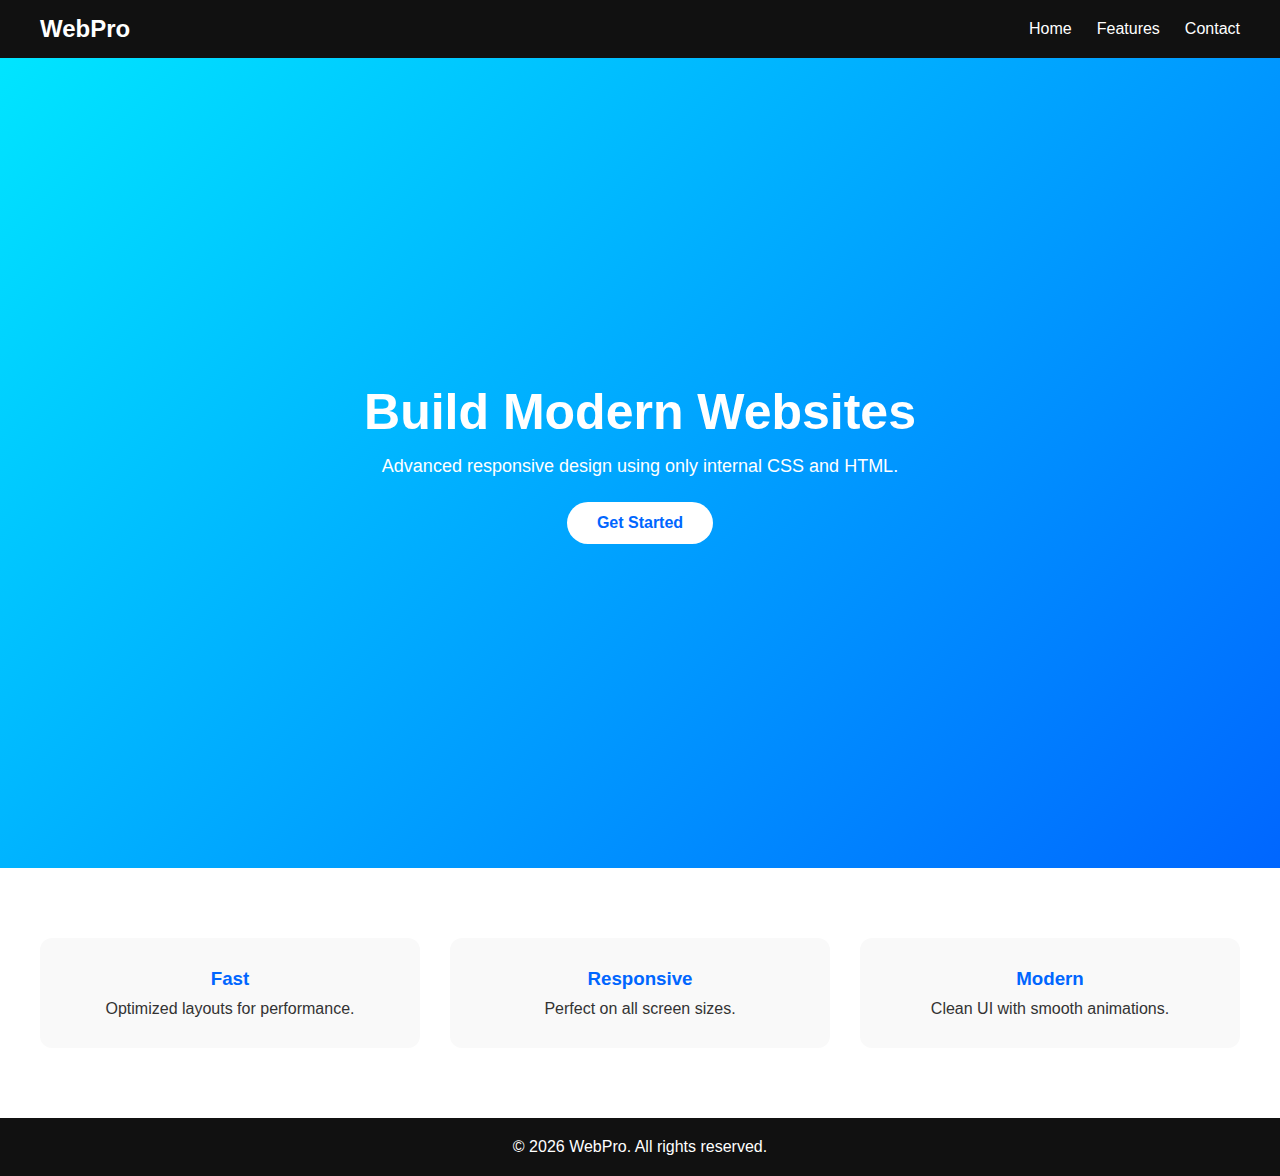
<file: index.html>
<!DOCTYPE html>
<html lang="en">
<head>
    <meta charset="UTF-8">
    <meta name="viewport" content="width=device-width, initial-scale=1.0">
    <title>Advanced Website</title>

    <style>
    
        * {
            margin: 0;
            padding: 0;
            box-sizing: border-box;
            font-family: 'Segoe UI', sans-serif;
        }

        body {
            background: #f4f6f8;
            color: #333;
        }

        
        nav {
            position: sticky;
            top: 0;
            background: #111;
            color: #fff;
            display: flex;
            justify-content: space-between;
            align-items: center;
            padding: 15px 40px;
            z-index: 100;
        }

        nav h2 {
            font-size: 24px;
        }

        nav ul {
            list-style: none;
            display: flex;
        }

        nav ul li {
            margin-left: 25px;
        }

        nav ul li a {
            color: white;
            text-decoration: none;
            font-weight: 500;
            transition: color 0.3s;
        }

        nav ul li a:hover {
            color: #00e5ff;
        }

        
        .hero {
            height: 90vh;
            background: linear-gradient(135deg, #00e5ff, #0066ff);
            color: white;
            display: flex;
            flex-direction: column;
            justify-content: center;
            align-items: center;
            text-align: center;
            padding: 20px;
        }

        .hero h1 {
            font-size: 50px;
            margin-bottom: 15px;
        }

        .hero p {
            font-size: 18px;
            max-width: 600px;
        }

        .hero a {
            margin-top: 25px;
            padding: 12px 30px;
            background: white;
            color: #0066ff;
            text-decoration: none;
            border-radius: 30px;
            font-weight: bold;
            transition: 0.3s;
        }

        .hero a:hover {
            transform: translateY(-5px);
            box-shadow: 0 10px 20px rgba(0,0,0,0.2);
        }

        
        .features {
            padding: 70px 40px;
            display: grid;
            grid-template-columns: repeat(auto-fit, minmax(250px, 1fr));
            gap: 30px;
            background: #fff;
        }

        .card {
            background: #f9f9f9;
            padding: 30px;
            border-radius: 12px;
            text-align: center;
            transition: 0.3s;
        }

        .card:hover {
            transform: translateY(-10px);
            box-shadow: 0 15px 30px rgba(0,0,0,0.1);
        }

        .card h3 {
            margin-bottom: 10px;
            color: #0066ff;
        }

        
        footer {
            background: #111;
            color: white;
            text-align: center;
            padding: 20px;
        }

        
        @media (max-width: 768px) {
            .hero h1 {
                font-size: 36px;
            }

            nav {
                flex-direction: column;
            }

            nav ul {
                margin-top: 10px;
            }
        }
    </style>
</head>

<body>

    <nav>
        <h2>WebPro</h2>
        <ul>
            <li><a href="#">Home</a></li>
            <li><a href="#">Features</a></li>
            <li><a href="#">Contact</a></li>
        </ul>
    </nav>

    <section class="hero">
        <h1>Build Modern Websites</h1>
        <p>Advanced responsive design using only internal CSS and HTML.</p>
        <a href="#">Get Started</a>
    </section>

    <section class="features">
        <div class="card">
            <h3>Fast</h3>
            <p>Optimized layouts for performance.</p>
        </div>
        <div class="card">
            <h3>Responsive</h3>
            <p>Perfect on all screen sizes.</p>
        </div>
        <div class="card">
            <h3>Modern</h3>
            <p>Clean UI with smooth animations.</p>
        </div>
    </section>

    <footer>
        <p>© 2026 WebPro. All rights reserved.</p>
    </footer>

</body>
</html>
</file>
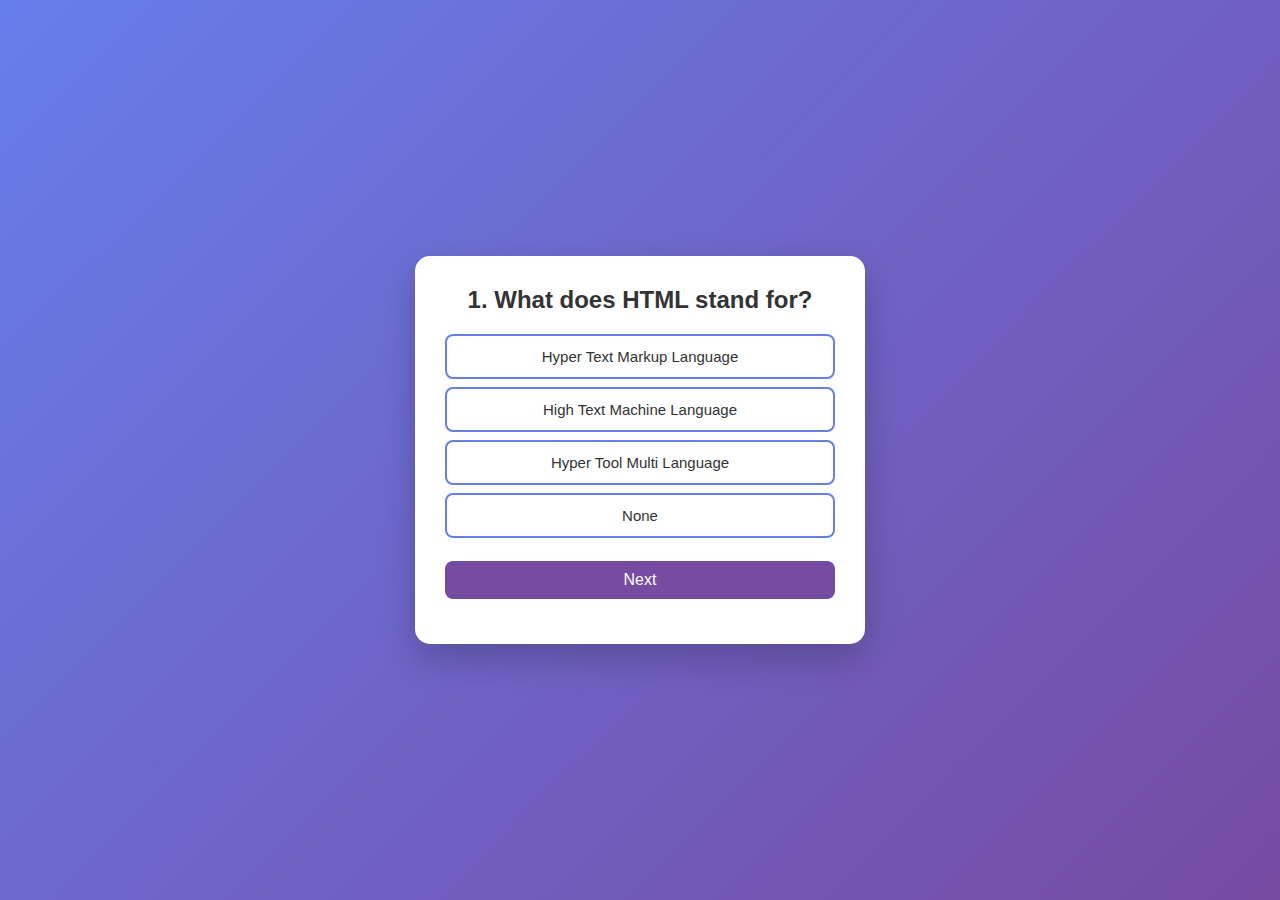
<file: exps5/index.html>
<!DOCTYPE html>
<html>

<head>
    <title>Quiz App</title>
    <link rel="stylesheet" href="style.css">
</head>

<body>

    <div class="quiz-box">
        <h2 id="question">Question</h2>
        <div id="options"></div>
        <button id="nextBtn">Next</button>
        <h3 id="result"></h3>
    </div>

    <script src="script.js"></script>
</body>

</html>
</file>
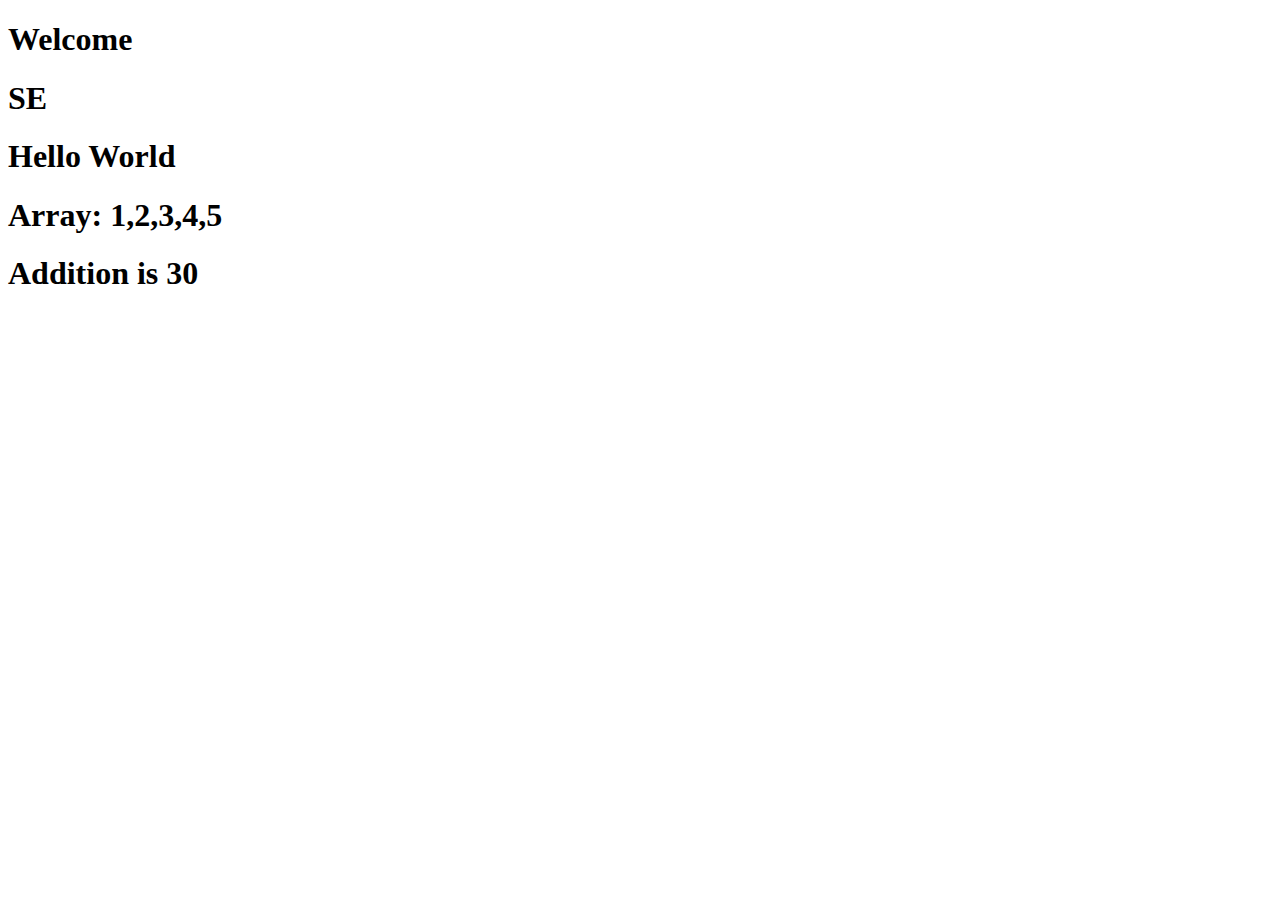
<file: javascript practice/index.html>
<!DOCTYPE html>
<html lang="en">

<head>
    <meta charset="UTF-8">
    <meta name="viewport" content="width=device-width, initial-scale=1.0">
    <title>Document</title>
</head>

<body>
    <h1>Welcome </h1>
    <h1>SE</h1>
    <script>
        console.log("Hello World");
        document.write("<h1>Hello World</h1>");
        // /*
        // Multi Line
        // Comment
        // */
        // // Variable is a container to store the data value
        var number1 = 10;
        var number2 = 20;

        // // Data Types
        // // 1. Numbers
        // // 2. String
        // // 3. objects
        // // Numbers
        var a = 10;
        var b = 10.10;
        console.log(a, b);
        console.log("The value of a:", a);

        // // String
        var str1 = "This is a string";
        var str2 = 'This is one more string';

        console.log(str1, str2);

        // // Objects
        var marks = {
            yogesh: 90,
            mahesh: 80,
            ramesh: 75
        }
        console.log(marks);

        // // Primitive Data types
        // // undefined, null, number, string, boolean, symbol

        // // boolean
        var b1 = false;
        console.log(b1);
        // // Reference data type
        // // Array, object

        var arr = [1, 2, 3, 4, 5];
        console.log(arr);
        document.write("<h1>Array: " + arr + "</h1>");

        // // Operators
        // // 1. Arithmetic
        var a = 10;
        var b = 20;
        console.log("Addition is ", a + b);
        console.log("a - b = ", a - b);
        console.log("a * b = ", a * b);
        console.log("a / b = ", a / b);
        document.write("<h1>Addition is " + (a + b) + "</h1>");
        // // 2. Assignment
        var c = b;
        c += 2;
        console.log(c);

        // // 3. Comparison

        // console.log(a == b);
        // console.log(a >= b);
        // console.log(a <= b);
        // console.log(a > b);
        // console.log(a < b);

        // // 4. Logical
        // // Logical AND
        // console.log(true && true);
        // console.log(true && false);
        // console.log(false && true);
        // console.log(false && false);

        // //Logical OR
        // console.log(true || true);
        // console.log(true || false);
        // console.log(false || true);
        // console.log(false || false);

        // // 5. bitwise
        // // 6. Logical NOT
        // console.log(!false);
        // console.log(!true);

        console.log(avg(a, b));
        // //functions to find average of 2 numbers
        function avg(a, b) {
            c = (a + b) / 2;
            return c;
        }

        var a1 = avg(4, 6);
        var a2 = avg(11, 13);
        console.log(a1, a2);

        // // DRY = Do not repeat yourself

        // // Conditional statements

        // // 1. if
        // // 2. if-else
        // // 3. if-else ladder
        // // 4. loops
        // //     4.1 for
        // //     4.2 while
        // //     4.3 do-- while
        let age = 9;

        // if-else
        if (age <= 20) {
            console.log("you are child");
        }
        else {
            console.log("you are adult");
        }

        // age = 15;
        // // if-else ladder
        // if(age < 10)
        // {
        //     console.log("you are child");
        // }
        // else if(age < 20)
        // {
        //     console.log("you are teen ager");
        // }
        // else
        // {
        //     console.log("you are adult");
        // }

        // // Loops

        // var arr=[1,2,3,"Yogesh",5,6]
        // // console.log(arr[3]);

        // // for loop
        // // for(var i = 0;i<arr.length; i++){
        // //     console.log(arr[i]);
        // // }

        // // DOM - foreach loop
        // // arr.forEach(function(element){
        // //     console.log(element);
        // // })

        // // Declaration of variables
        // // let j = 0;
        // while(j<arr.length)
        // {
        //     console.log(arr[j]);
        //     j++;
        // }
        // const k = 10;
        // // k = 11;

        // console.log(k);

        // var j = 0;
        // // while(j<arr.length){
        // //     console.log(arr[j]);
        // //     j++;
        // // }
        // do{
        //     console.log(arr[j]);
        //     j++;
        // }while(j<arr.length);


    </script>
</body>

</html>
</file>
<file: exps5/style.css>
* {
    margin: 0;
    padding: 0;
    box-sizing: border-box;
}

body {
    font-family: 'Segoe UI', sans-serif;
    background: linear-gradient(135deg, #667eea, #764ba2);
    display: flex;
    justify-content: center;
    align-items: center;
    height: 100vh;
}

/* Quiz Card */
.quiz-box {
    background: #ffffff;
    width: 450px;
    padding: 30px;
    border-radius: 15px;
    box-shadow: 0 15px 35px rgba(0, 0, 0, 0.2);
    text-align: center;
    transition: 0.3s;
}

.quiz-box h2 {
    margin-bottom: 20px;
    color: #333;
}

/* Option Buttons */
#options button {
    display: block;
    width: 100%;
    padding: 12px;
    margin: 8px 0;
    border: 2px solid #667eea;
    background: white;
    color: #333;
    font-size: 15px;
    border-radius: 8px;
    cursor: pointer;
    transition: 0.3s;
}

#options button:hover {
    background: #667eea;
    color: white;
    transform: scale(1.03);
}

/* Correct & Wrong Colors */
.correct {
    background-color: #28a745 !important;
    color: white !important;
    border-color: #28a745 !important;
}

.wrong {
    background-color: #dc3545 !important;
    color: white !important;
    border-color: #dc3545 !important;
}

button:disabled {
    cursor: not-allowed;
    opacity: 0.8;
}

/* Next Button */
#nextBtn {
    margin-top: 15px;
    padding: 10px;
    width: 100%;
    border: none;
    background: #764ba2;
    color: white;
    font-size: 16px;
    border-radius: 8px;
    cursor: pointer;
    transition: 0.3s;
}

#nextBtn:hover {
    background: #5a3d8a;
    transform: scale(1.05);
}

/* Result Text */
#result {
    margin-top: 15px;
    font-weight: bold;
    font-size: 18px;
    color: #333;
}
</file>
